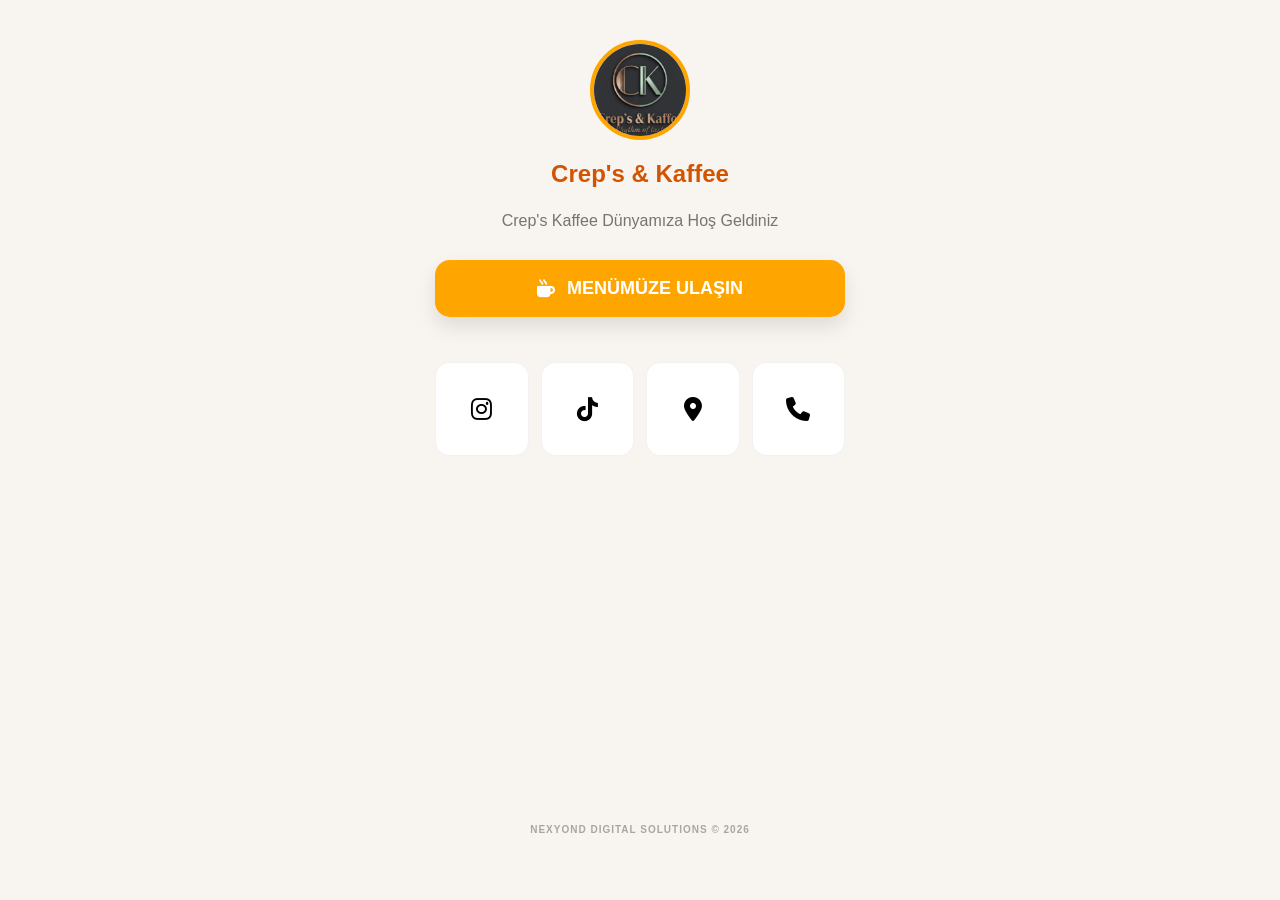
<file: index.html>
<!DOCTYPE html>
<html lang="tr">

<head>
    <meta charset="UTF-8">
    <meta name="viewport" content="width=device-width, initial-scale=1.0, maximum-scale=1.0, user-scalable=no">
    <title>Crep's & Kaffee | Hoş Geldiniz</title>
    <link rel="stylesheet" href="https://cdnjs.cloudflare.com/ajax/libs/font-awesome/6.4.0/css/all.min.css">
    <link rel="stylesheet" href="src/style/landing.css">
</head>

<body>

    <div class="container" id="main-container">
        <img src="src/logo/creps.jpg" class="logo">
        <h1>Crep's & Kaffee</h1>
        <p class="welcome-msg">Crep's Kaffee Dünyamıza Hoş Geldiniz</p>

        <a href="menu.html?brand=creps-kafe" class="menu-btn" style="background:orange; color:white;">
            <i class="fa fa-mug-hot"></i> MENÜMÜZE ULAŞIN
        </a>

        <div class="list-links">
        </div>

        <div class="grid-links">
            <a href="https://instagram.com/crepskaffee" class="grid-item" style="background:#fff; color:#000000ff;">
                <i class="fab fa-instagram"></i>
            </a>
            <a href="https://tiktok.com/@crepskaffee" class="grid-item" style="background:#fff; color:#000000;">
                <i class="fab fa-tiktok"></i>
            </a>
            <a href="https://maps.app.goo.gl/s1vzSiiH3P8ikQ556" class="grid-item" style="background:#fff; color:#000000ff;">
                <i class="fa-solid fa-location-dot"></i>
            </a>
            <a href="tel:+905533511822" class="grid-item" style="background:#fff; color:#000000ff;">
                <i class="fa-solid fa-phone"></i>
            </a>
        </div>

        <div class="footer"><a href="https://nexyond.com" target="_blank">NEXYOND DIGITAL SOLUTIONS © 2026</a></div>
    </div>

</body>

</html>
</file>
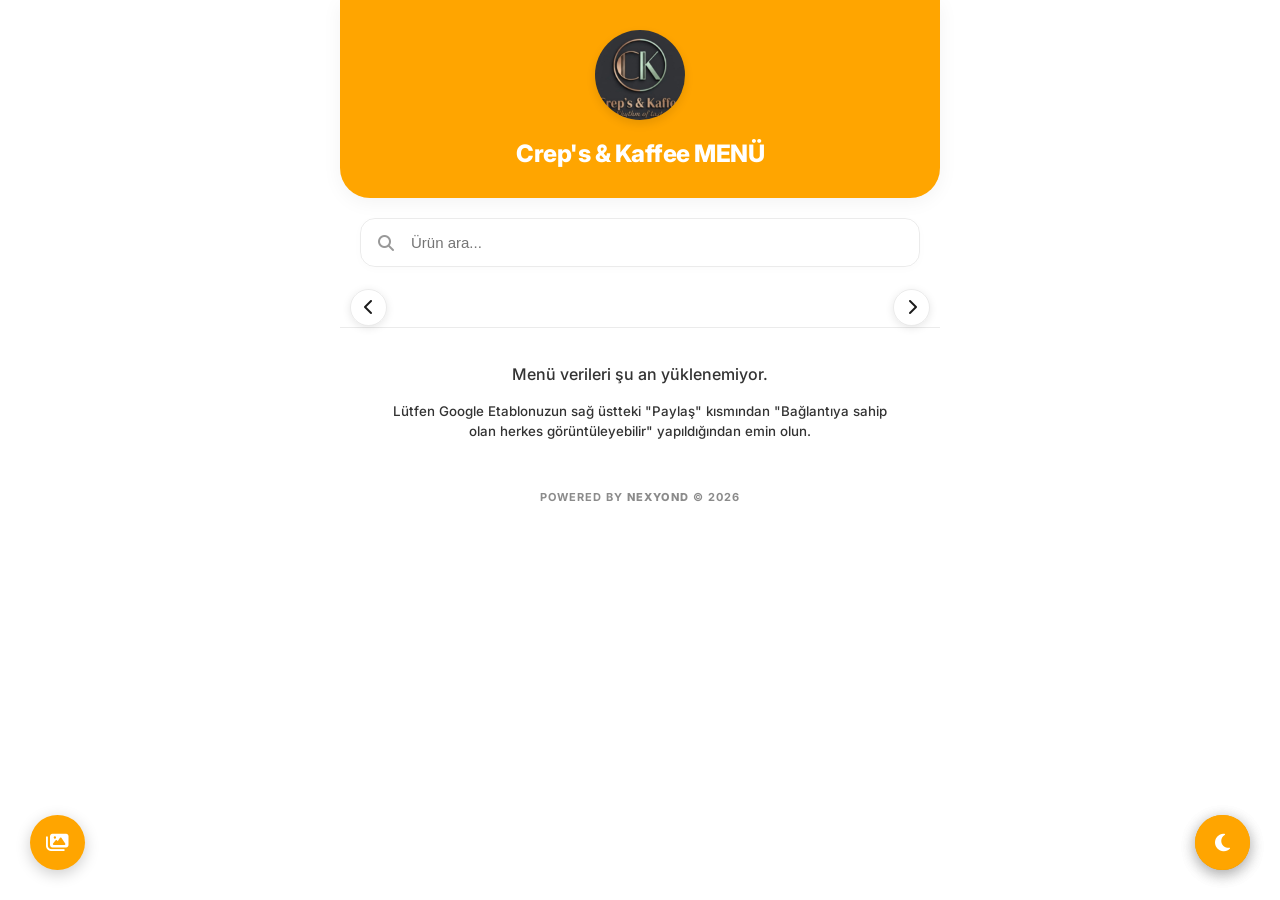
<file: menu.html>
<!DOCTYPE html>
<html lang="tr">

<head>
    <meta charset="UTF-8">
    <meta name="viewport" content="width=device-width, initial-scale=1.0, maximum-scale=1.0, user-scalable=no">
    <title>Crep's & Kaffee Dijital Menü</title>
    <link href="https://fonts.googleapis.com/css2?family=Inter:wght@400;500;600;700;800&display=swap" rel="stylesheet">
    <link rel="stylesheet" href="https://cdnjs.cloudflare.com/ajax/libs/font-awesome/6.4.0/css/all.min.css">
    <link rel="stylesheet" href="src/style/menu.css">
</head>

<body class="light-theme">

    <div id="loading-screen" class="loading-container">
        <div class="spinner"></div>
        <p style="margin-top: 15px; font-weight: 600;">Menü Yükleniyor...</p>
    </div>

    <div class="gallery-wrapper">
        <div id="gallery-badge" class="gallery-tooltip">Crep görsellerini buradan inceleyebilirsiniz!</div>
        <button class="gallery-toggle" onclick="toggleGalleryModal(true)">
            <i class="fa-solid fa-images"></i>
        </button>
    </div>

    <div id="galleryModal" class="gallery-modal" onclick="closeGalleryOutside(event)">
        <div class="gallery-modal-content">
            <span class="gallery-modal-close" onclick="toggleGalleryModal(false)">&times;</span>
            <h3 class="gallery-title">Ürün Görselleri</h3>
            <div class="gallery-scroll-area">
                <div class="gallery-card">
                    <img src="src/logo/creps.jpg" alt="Çikolatalı Crep">
                    <div class="gallery-card-info">Çikolatalı Crep</div>
                </div>
            </div>
        </div>
    </div>

    <div class="container" id="main-container">
        <div class="header">
            <img src="src/logo/creps.jpg" class="logo">
            <h1>Crep's & Kaffee MENÜ</h1>
        </div>

        <div class="search-area">
            <div class="search-box">
                <i class="fa fa-search search-icon"></i>
                <input type="text" class="search-input" placeholder="Ürün ara..." onkeyup="search(this.value)">
            </div>
        </div>

        <div class="nav-outer">
            <div class="nav-container">
                <div class="nav-btn left" id="cL" onclick="scrollNav(-150)"><i class="fa fa-chevron-left"></i></div>
                <div class="nav-wrapper" id="navWrapper"></div>
                <div class="nav-btn right" id="cR" onclick="scrollNav(150)"><i class="fa fa-chevron-right"></i></div>
            </div>
        </div>

        <div id="menu-container"></div>
        <div class="footer">POWERED BY <a href="https://nexyond.com" target="_blank" style="color: inherit; text-decoration: none; font-weight: 800;">NEXYOND</a> © 2026</div>
    </div>

    <button class="theme-toggle" onclick="toggleTheme()">
        <i id="theme-icon" class="fa-solid fa-moon"></i>
    </button>

    <script src="src/script/menu.js"></script>
</body>
</html>

    <button class="theme-toggle" onclick="toggleTheme()">
        <i id="theme-icon" class="fa-solid fa-moon"></i>
    </button>

    <script src="src/script/menu.js"></script>
</body>
</html>
</file>
<file: src/style/landing.css>
:root {
    --brand: orange;
    --bg: #f8f5f0;
    --text: #333333;
}

* {
    box-sizing: border-box;
}

body {
    font-family: 'Inter', sans-serif;
    margin: 0;
    display: flex;
    flex-direction: column;
    min-height: 100vh;
    background-color: var(--bg);
    color: var(--text);
}

.container {
    max-width: 450px;
    width: 100%;
    margin: 0 auto;
    padding: 40px 20px;
    flex: 1;
    display: flex;
    flex-direction: column;
    align-items: center;
}

.logo {
    width: 100px;
    height: 100px;
    border-radius: 50%;
    object-fit: cover;
    border: 4px solid var(--brand);
    margin-bottom: 20px;
    flex-shrink: 0;
}

h1 {
    font-size: 24px;
    margin: 0 0 8px 0;
    font-weight: 800;
    color: #d35400;
}

.welcome-msg {
    font-size: 16px;
    opacity: 0.8;
    margin-bottom: 30px;
    color: #555555;
}

.menu-btn {
    width: 100%;
    display: flex;
    align-items: center;
    justify-content: center;
    padding: 18px;
    border-radius: 15px;
    text-decoration: none;
    font-weight: 700;
    font-size: 18px;
    margin-bottom: 25px;
    box-shadow: 0 10px 20px rgba(0, 0, 0, 0.1);
    transition: 0.2s;
}

.menu-btn i {
    margin-right: 12px;
}

.menu-btn:active {
    transform: scale(0.98);
}

.list-links {
    width: 100%;
    display: flex;
    flex-direction: column;
    gap: 12px;
    margin-bottom: 20px;
}

.list-item {
    padding: 16px;
    border-radius: 12px;
    text-decoration: none;
    font-weight: 600;
    border: 1px solid rgba(0, 0, 0, 0.05);
    text-align: center;
}

.grid-links {
    width: 100%;
    display: grid;
    grid-template-columns: repeat(4, 1fr);
    gap: 12px;
    margin-bottom: 30px;
}

.grid-item {
    aspect-ratio: 1/1;
    display: flex;
    align-items: center;
    justify-content: center;
    border-radius: 15px;
    text-decoration: none;
    border: 1px solid rgba(0, 0, 0, 0.05);
    font-size: 24px;
    transition: 0.2s;
}

.grid-item:active {
    transform: scale(0.9);
}

.footer {
    margin-top: auto;
    padding: 25px 0;
    width: 100%;
    font-size: 10px;
    opacity: 0.4;
    font-weight: 700;
    letter-spacing: 1px;
    text-align: center;
}

.menu-btn {
    transition: all 0.3s cubic-bezier(0.175, 0.885, 0.32, 1.275);
}

.menu-btn:hover {
    transform: translateY(-3px);
    box-shadow: 0 15px 25px rgba(0, 0, 0, 0.15);
}

.menu-btn:active {
    transform: scale(0.96);
}

.list-item {
    transition: all 0.2s ease;
}

.list-item:hover {
    transform: scale(1.02);
    box-shadow: 0 5px 15px rgba(0, 0, 0, 0.05);
    filter: brightness(0.95);
}

.grid-item {
    transition: all 0.3s cubic-bezier(0.175, 0.885, 0.32, 1.275);
}

.grid-item:hover {
    transform: translateY(-5px) scale(1.1);
    box-shadow: 0 8px 20px rgba(0, 0, 0, 0.1);
}

.grid-item:active {
    transform: scale(0.9);
}

.footer a {
    text-decoration: none;
    color: inherit;
    transition: opacity 0.3s ease;
}

.footer a:hover {
    opacity: 1;
    text-decoration: underline;
}
</file>
<file: src/style/menu.css>
:root {
    --brand-color: orange;
    --bg-l: #ffffff;
    --text-l: #1a1a1a;
    --h-bg-l: orange;
    --tit-l: #ffffff;
    --cat-l: orange;
    --in-l: #1a1a1a;
    --pr-l: orange;
    --ds-l: #555555;
    --card-bg-l: #ffffff;

    --bg-d: #121212;
    --text-d: #f5f5f5;
    --h-bg-d: #1a1a1a;
    --tit-d: #ffffff;
    --cat-d: orange;
    --in-d: #ffffff;
    --pr-d: orange;
    --ds-d: #aaaaaa;
    --card-bg-d: #1e1e1e;
    
    --dot: rgba(0, 0, 0, 0.08);
}

body.light-theme {
    --bg: var(--bg-l);
    --text: var(--text-l);
    --header-bg: var(--h-bg-l);
    --title-color: var(--tit-l);
    --cat-color: var(--cat-l);
    --input-color: var(--in-l);
    --price-color: var(--pr-l);
    --desc-color: var(--ds-l);
    --card-bg: var(--card-bg-l);
    --dot: rgba(0, 0, 0, 0.08);
}

body.dark-theme {
    --bg: var(--bg-d);
    --text: var(--text-d);
    --header-bg: var(--h-bg-d);
    --title-color: var(--tit-d);
    --cat-color: var(--cat-d);
    --input-color: var(--in-d);
    --price-color: var(--pr-d);
    --desc-color: var(--ds-d);
    --card-bg: var(--card-bg-d);
    --dot: rgba(255, 255, 255, 0.08);
}

body {
    font-family: 'Inter', sans-serif;
    margin: 0;
    padding: 0 0 100px 0;
    transition: background-color 0.3s, color 0.3s;
    -webkit-tap-highlight-color: transparent;
    background-color: var(--bg);
    color: var(--text);
}

.container {
    max-width: 600px;
    margin: 0 auto;
    padding: 20px;
    box-sizing: border-box;
}

.header {
    background: var(--header-bg);
    padding: 30px 20px;
    text-align: center;
    border-radius: 0 0 30px 30px;
    margin: -20px -20px 20px -20px;
    box-shadow: 0 4px 20px rgba(0,0,0,0.05);
}

.header .logo {
    width: 90px;
    height: 90px;
    border-radius: 50%;
    object-fit: cover;
    border: 4px solid var(--card-bg);
    box-shadow: 0 4px 10px rgba(0,0,0,0.1);
}

.header h1 {
    margin: 15px 0 0 0;
    font-size: 24px;
    font-weight: 800;
    color: var(--title-color);
    letter-spacing: -0.5px;
}

.search-area {
    margin: 20px 0;
}

.search-box {
    position: relative;
    width: 100%;
}

.search-icon {
    position: absolute;
    left: 18px;
    top: 50%;
    transform: translateY(-50%);
    color: #999;
    font-size: 16px;
}

.search-input {
    width: 100%;
    padding: 15px 15px 15px 50px;
    border-radius: 15px;
    border: 1px solid var(--dot);
    background: var(--card-bg);
    color: var(--input-color);
    font-size: 15px;
    font-weight: 500;
    box-sizing: border-box;
    transition: 0.3s;
    box-shadow: 0 2px 10px rgba(0,0,0,0.02);
}

.search-input:focus {
    outline: none;
    border-color: var(--brand-color);
    box-shadow: 0 4px 15px rgba(255,165,0,0.1);
}

.nav-outer {
    position: sticky;
    top: 0;
    background: var(--bg);
    margin: 0 -20px;
    padding: 15px 20px;
    z-index: 99;
    border-bottom: 1px solid var(--dot);
}

.nav-container {
    position: relative;
    display: flex;
    align-items: center;
}

.nav-wrapper {
    display: flex;
    gap: 10px;
    overflow-x: auto;
    scroll-behavior: smooth;
    scrollbar-width: none;
    padding: 5px 0;
    width: 100%;
}

.nav-wrapper::-webkit-scrollbar {
    display: none;
}

.cat-link {
    white-space: nowrap;
    padding: 10px 20px;
    background: var(--card-bg);
    border-radius: 12px;
    font-size: 14px;
    font-weight: 600;
    cursor: pointer;
    transition: 0.2s;
    border: 1px solid var(--dot);
    color: var(--text);
}

.cat-link.active, .cat-link:hover {
    background: var(--brand-color);
    color: white !important;
    border-color: var(--brand-color);
}

.nav-btn {
    position: absolute;
    width: 35px;
    height: 35px;
    background: var(--card-bg);
    border-radius: 50%;
    display: flex;
    align-items: center;
    justify-content: center;
    cursor: pointer;
    box-shadow: 0 2px 8px rgba(0,0,0,0.1);
    border: 1px solid var(--dot);
    z-index: 2;
    color: var(--text);
}

.nav-btn.left { left: -10px; }
.nav-btn.right { right: -10px; }

.category-title {
    font-size: 20px;
    font-weight: 800;
    margin: 30px 0 15px 0;
    padding-bottom: 8px;
    border-bottom: 2px solid var(--brand-color);
    display: inline-block;
    color: var(--cat-color);
}

.menu-item {
    background: var(--card-bg);
    border-radius: 20px;
    margin-bottom: 15px;
    border: 1px solid var(--dot);
    padding: 18px 22px;
    box-sizing: border-box;
}

.item-header {
    display: flex;
    justify-content: space-between;
    align-items: flex-start;
    gap: 15px;
    width: 100%;
}

.item-name {
    font-size: 18px;
    font-weight: 700;
    color: var(--text);
    line-height: 1.4;
    margin: 0;
    word-break: break-word;
}

.item-price-box {
    text-align: right;
    flex-shrink: 0;
}

.current-price {
    font-size: 18px;
    font-weight: 800;
    color: var(--price-color);
    line-height: 1.4;
    white-space: nowrap;
}

.item-desc {
    font-size: 13px;
    color: var(--desc-color);
    margin: 8px 0 0 0;
    line-height: 1.5;
}

.no-results {
    text-align: center;
    padding: 40px;
    color: #999;
    font-weight: 500;
}

.theme-toggle {
    position: fixed;
    bottom: 30px;
    right: 30px;
    width: 55px;
    height: 55px;
    background: var(--brand-color);
    color: white;
    border: none;
    border-radius: 50%;
    font-size: 20px;
    cursor: pointer;
    box-shadow: 0 4px 15px rgba(0,0,0,0.2);
    z-index: 999;
    display: flex;
    align-items: center;
    justify-content: center;
}

.footer {
    text-align: center;
    padding: 30px 0;
    font-size: 11px;
    font-weight: 700;
    opacity: 0.5;
    letter-spacing: 1px;
}

.loading-container {
    position: fixed;
    top: 0; left: 0; width: 100%; height: 100%;
    background: #ffffff;
    z-index: 9999;
    display: flex;
    flex-direction: column;
    align-items: center;
    justify-content: center;
    transition: opacity 0.4s ease;
}

body.dark-theme .loading-container {
    background: #121212;
}

.spinner {
    width: 50px; height: 50px;
    border: 5px solid rgba(255,165,0,0.2);
    border-top: 5px solid var(--brand-color);
    border-radius: 50%;
    animation: spin 1s linear infinite;
}

@keyframes spin {
    0% { transform: rotate(0deg); }
    100% { transform: rotate(360deg); }
}

.gallery-wrapper {
    position: fixed;
    bottom: 30px;
    left: 30px;
    z-index: 999;
    display: flex;
    flex-direction: column;
    align-items: flex-start;
}

.gallery-toggle {
    width: 55px;
    height: 55px;
    background: var(--brand-color);
    color: white;
    border: none;
    border-radius: 50%;
    font-size: 20px;
    cursor: pointer;
    box-shadow: 0 4px 15px rgba(0,0,0,0.2);
    display: flex;
    align-items: center;
    justify-content: center;
}

.gallery-tooltip {
    position: absolute;
    bottom: 70px;
    left: 0;
    background: #333;
    color: white;
    padding: 10px 14px;
    border-radius: 12px;
    font-size: 13px;
    font-weight: 500;
    white-space: nowrap;
    box-shadow: 0 4px 12px rgba(0,0,0,0.15);
    display: none;
    transition: opacity 0.5s ease;
}

.gallery-tooltip::after {
    content: '';
    position: absolute;
    bottom: -6px;
    left: 20px;
    border-width: 6px 6px 0;
    border-style: solid;
    border-color: #333 transparent;
}

.gallery-modal {
    position: fixed;
    top: 0; left: 0; width: 100%; height: 100%;
    background: rgba(0,0,0,0.6);
    z-index: 10000;
    display: none;
    align-items: center;
    justify-content: center;
}

.gallery-modal-content {
    background: #ffffff;
    width: 88%;
    max-width: 390px;
    height: 75%;
    border-radius: 24px;
    padding: 20px;
    position: relative;
    box-shadow: 0 10px 25px rgba(0,0,0,0.3);
    display: flex;
    flex-direction: column;
}

body.dark-theme .gallery-modal-content {
    background: #1e1e1e;
}

.gallery-title {
    margin: 0 0 15px 0;
    font-size: 18px;
    color: var(--text);
    text-align: center;
}

.gallery-modal-close {
    position: absolute;
    top: 15px; right: 20px;
    font-size: 28px;
    font-weight: bold;
    color: var(--text);
    opacity: 0.6;
    cursor: pointer;
}

.gallery-scroll-area {
    overflow-y: auto;
    flex-grow: 1;
    display: flex;
    flex-direction: column;
    gap: 15px;
    padding-right: 5px;
}

.gallery-card {
    background: var(--bg);
    border-radius: 16px;
    overflow: hidden;
    box-shadow: 0 4px 10px rgba(0,0,0,0.05);
    border: 1px solid var(--dot);
}

.gallery-card img {
    width: 100%;
    height: 180px;
    object-fit: cover;
}

.gallery-card-info {
    padding: 12px;
    font-weight: 700;
    font-size: 14px;
    color: var(--text);
    text-align: center;
}
}

.container {
    max-width: 600px;
    margin: 0 auto;
    padding: 20px;
    box-sizing: border-box;
}

.header {
    background: var(--header-bg);
    padding: 30px 20px;
    text-align: center;
    border-radius: 0 0 30px 30px;
    margin: -20px -20px 20px -20px;
    box-shadow: 0 4px 20px rgba(0,0,0,0.05);
}

.header .logo {
    width: 90px;
    height: 90px;
    border-radius: 50%;
    object-fit: cover;
    border: 4px solid var(--white);
    box-shadow: 0 4px 10px rgba(0,0,0,0.1);
}

.header h1 {
    margin: 15px 0 0 0;
    font-size: 24px;
    font-weight: 800;
    color: var(--title-color);
    letter-spacing: -0.5px;
}

.search-area {
    margin: 20px 0;
}

.search-box {
    position: relative;
    width: 100%;
}

.search-icon {
    position: absolute;
    left: 18px;
    top: 50%;
    transform: translateY(-50%);
    color: #999;
    font-size: 16px;
}

.search-input {
    width: 100%;
    padding: 15px 15px 15px 50px;
    border-radius: 15px;
    border: 1px solid var(--dot);
    background: var(--white);
    color: var(--input-color);
    font-size: 15px;
    font-weight: 500;
    box-sizing: border-box;
    transition: 0.3s;
    box-shadow: 0 2px 10px rgba(0,0,0,0.02);
}

.search-input:focus {
    outline: none;
    border-color: var(--brand-color);
    box-shadow: 0 4px 15px rgba(255,165,0,0.1);
}

.nav-outer {
    position: sticky;
    top: 0;
    background: var(--bg);
    margin: 0 -20px;
    padding: 15px 20px;
    z-index: 99;
    border-bottom: 1px solid var(--dot);
}

.nav-container {
    position: relative;
    display: flex;
    align-items: center;
}

.nav-wrapper {
    display: flex;
    gap: 10px;
    overflow-x: auto;
    scroll-behavior: smooth;
    scrollbar-width: none;
    padding: 5px 0;
    width: 100%;
}

.nav-wrapper::-webkit-scrollbar {
    display: none;
}

.cat-link {
    white-space: nowrap;
    padding: 10px 20px;
    background: var(--white);
    border-radius: 12px;
    font-size: 14px;
    font-weight: 600;
    cursor: pointer;
    transition: 0.2s;
    border: 1px solid var(--dot);
    color: var(--text);
}

.cat-link.active, .cat-link:hover {
    background: var(--brand-color);
    color: white !important;
    border-color: var(--brand-color);
}

.nav-btn {
    position: absolute;
    width: 35px;
    height: 35px;
    background: var(--white);
    border-radius: 50%;
    display: flex;
    align-items: center;
    justify-content: center;
    cursor: pointer;
    box-shadow: 0 2px 8px rgba(0,0,0,0.1);
    border: 1px solid var(--dot);
    z-index: 2;
    color: var(--text);
}

.nav-btn.left { left: -10px; }
.nav-btn.right { right: -10px; }

.category-title {
    font-size: 20px;
    font-weight: 800;
    margin: 30px 0 15px 0;
    padding-bottom: 8px;
    border-bottom: 2px solid var(--brand-color);
    display: inline-block;
    color: var(--cat-color);
}

.menu-item {
    background: var(--white);
    border-radius: 20px;
    margin-bottom: 15px;
    border: 1px solid var(--dot);
    padding: 18px 22px;
    box-sizing: border-box;
}

.item-header {
    display: flex;
    justify-content: space-between;
    align-items: flex-start;
    gap: 15px;
    width: 100%;
}

.item-name {
    font-size: 18px;
    font-weight: 700;
    color: var(--item-name-color);
    line-height: 1.4;
    margin: 0;
    word-break: break-word;
}

.item-price-box {
    text-align: right;
    flex-shrink: 0;
}

.current-price {
    font-size: 18px;
    font-weight: 800;
    color: var(--price-color);
    line-height: 1.4;
    white-space: nowrap;
}

.item-desc {
    font-size: 13px;
    color: var(--desc-color);
    margin: 8px 0 0 0;
    line-height: 1.5;
}

.no-results {
    text-align: center;
    padding: 40px;
    color: #999;
    font-weight: 500;
}

.theme-toggle {
    position: fixed;
    bottom: 30px;
    right: 30px;
    width: 55px;
    height: 55px;
    background: var(--brand-color);
    color: white;
    border: none;
    border-radius: 50%;
    font-size: 20px;
    cursor: pointer;
    box-shadow: 0 4px 15px rgba(0,0,0,0.2);
    z-index: 999;
    display: flex;
    align-items: center;
    justify-content: center;
}

.footer {
    text-align: center;
    padding: 30px 0;
    font-size: 11px;
    font-weight: 700;
    opacity: 0.5;
    letter-spacing: 1px;
}

/* --- YÜKLEME EKRANI --- */
.loading-container {
    position: fixed;
    top: 0; left: 0; width: 100%; height: 100%;
    background: #ffffff;
    z-index: 9999;
    display: flex;
    flex-direction: column;
    align-items: center;
    justify-content: center;
    transition: opacity 0.4s ease;
}
body.dark-theme .loading-container {
    background: #121212;
}
.spinner {
    width: 50px; height: 50px;
    border: 5px solid rgba(255,165,0,0.2);
    border-top: 5px solid var(--brand-color);
    border-radius: 50%;
    animation: spin 1s linear infinite;
}
@keyframes spin {
    0% { transform: rotate(0deg); }
    100% { transform: rotate(360deg); }
}

/* --- GALERİ BUTONU VE BALONCUK --- */
.gallery-wrapper {
    position: fixed;
    bottom: 30px;
    left: 30px;
    z-index: 999;
    display: flex;
    flex-direction: column;
    align-items: flex-start;
}
.gallery-toggle {
    width: 55px;
    height: 55px;
    background: var(--brand-color);
    color: white;
    border: none;
    border-radius: 50%;
    font-size: 20px;
    cursor: pointer;
    box-shadow: 0 4px 15px rgba(0,0,0,0.2);
    display: flex;
    align-items: center;
    justify-content: center;
}
.gallery-tooltip {
    position: absolute;
    bottom: 70px;
    left: 0;
    background: #333;
    color: white;
    padding: 10px 14px;
    border-radius: 12px;
    font-size: 13px;
    font-weight: 500;
    white-space: nowrap;
    box-shadow: 0 4px 12px rgba(0,0,0,0.15);
    display: none;
}
.gallery-tooltip::after {
    content: '';
    position: absolute;
    bottom: -6px;
    left: 20px;
    border-width: 6px 6px 0;
    border-style: solid;
    border-color: #333 transparent;
}

/* --- MODAL (POPUP) --- */
.gallery-modal {
    position: fixed;
    top: 0; left: 0; width: 100%; height: 100%;
    background: rgba(0,0,0,0.6);
    z-index: 10000;
    display: none;
    align-items: center;
    justify-content: center;
}
.gallery-modal-content {
    background: #f8f5f0;
    width: 88%;
    max-width: 390px;
    height: 75%;
    border-radius: 24px;
    padding: 20px;
    position: relative;
    box-shadow: 0 10px 25px rgba(0,0,0,0.3);
    display: flex;
    flex-direction: column;
}
body.dark-theme .gallery-modal-content {
    background: #252525;
}
.gallery-title {
    margin: 0 0 15px 0;
    font-size: 18px;
    color: var(--text);
    text-align: center;
}
.gallery-modal-close {
    position: absolute;
    top: 15px; right: 20px;
    font-size: 28px;
    font-weight: bold;
    color: #666;
    cursor: pointer;
}
.gallery-scroll-area {
    overflow-y: auto;
    flex-grow: 1;
    display: flex;
    flex-direction: column;
    gap: 15px;
    padding-right: 5px;
}
.gallery-card {
    background: var(--white);
    border-radius: 16px;
    overflow: hidden;
    box-shadow: 0 4px 10px rgba(0,0,0,0.05);
    border: 1px solid var(--dot);
}
.gallery-card img {
    width: 100%;
    height: 180px;
    object-fit: cover;
}
.gallery-card-info {
    padding: 12px;
    font-weight: 700;
    font-size: 14px;
    color: var(--text);
    text-align: center;
}
</file>
